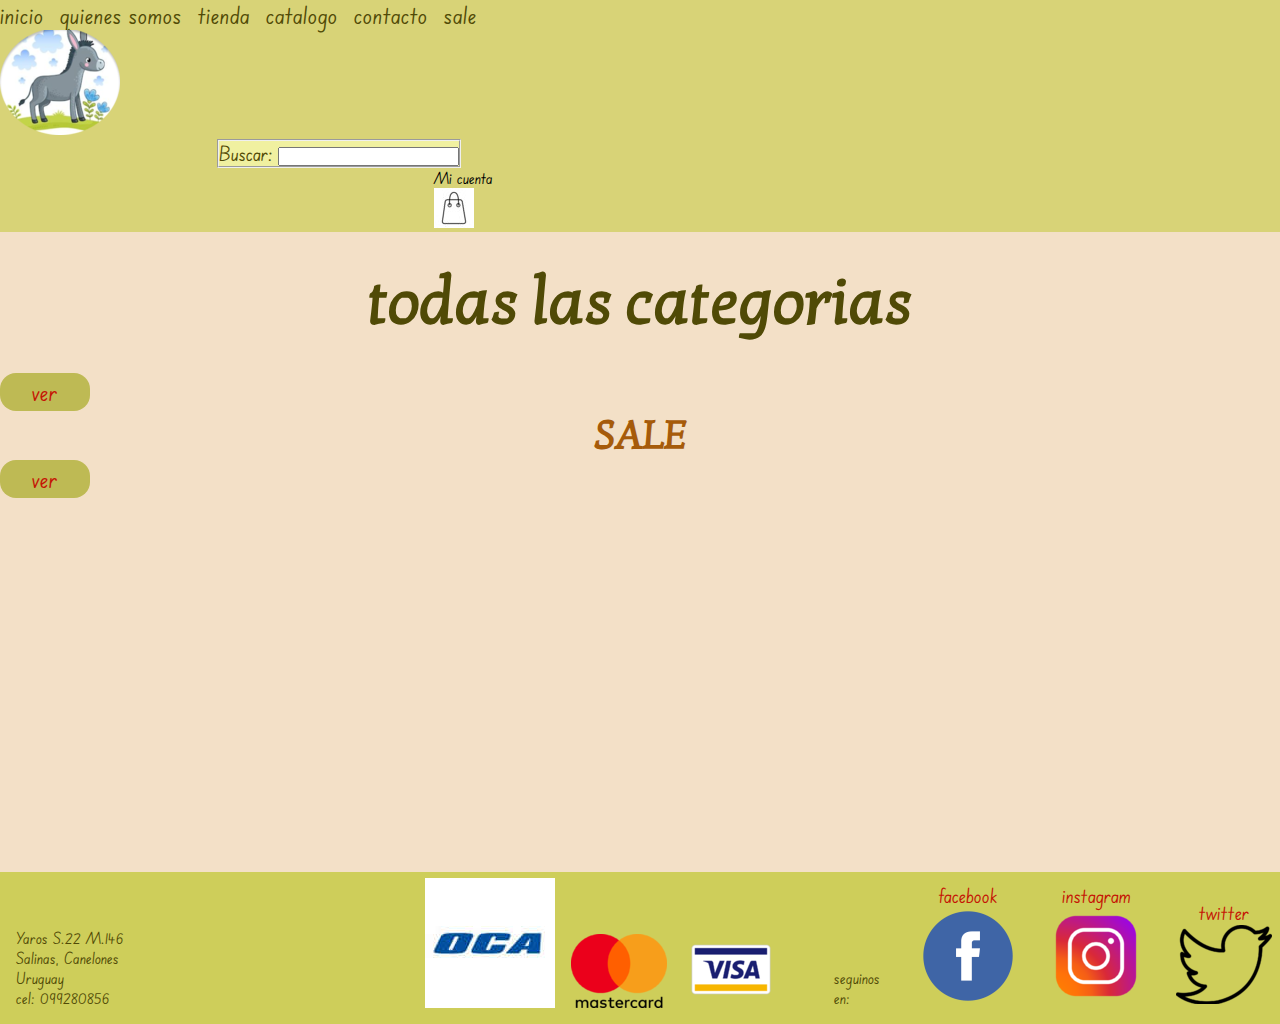
<file: pages/catalogo.html>
<!DOCTYPE html>
<html lang="es">

<head>
    <meta charset="UTF-8" />
    <meta name="viewport" content="width=device-width, initial-scale=1.0" />
    <title>Platero ropa de bebé</title>

    <link href="https://cdn.jsdelivr.net/npm/bootstrap@5.3.1/dist/css/bootstrap.min.css" rel="stylesheet" integrity="sha384-4bw+/aepP/YC94hEpVNVgiZdgIC5+VKNBQNGCHeKRQN+PtmoHDEXuppvnDJzQIu9" crossorigin="anonymous">

    <link rel="preconnect" href="https://fonts.googleapis.com">
    <link rel="preconnect" href="https://fonts.gstatic.com" crossorigin>
    <link href="https://fonts.googleapis.com/css2?family=Edu+SA+Beginner&display=swap" rel="stylesheet">

    <link rel="preconnect" href="https://fonts.googleapis.com">
    <link rel="preconnect" href="https://fonts.gstatic.com" crossorigin>
    <link href="https://fonts.googleapis.com/css2?family=Edu+SA+Beginner&family=Kotta+One&display=swap"
        rel="stylesheet">

    <link rel="stylesheet" href="../css/style.css">

</head>

<body>
    <header class="container-fluid  justify-content-around align-items-center" >
        <nav class="row ">
            <div class="items col-sm-12 col-md-3col-lg-3 col-xl-6 col-xxl-6 gap-1" >
            <ul>
                <li>
                    <a href="../index.html">inicio</a>
                </li>
                <li>
                    <a href="./quienes-somos.html">quienes somos</a>
                </li>
                <li>
                    <a href="./tienda.html">tienda</a>
                </li>
                <li><a href="#">catalogo</a></li>
                <li>
                    <a href="./contacto.html">contacto</a>
                </li>
                <li>
                    <a href="./sale.html">sale</a>
                </li>
            </ul>
        </div>
            <img class="col-sm-12 col-md-3 col-lg-2 col-xl-2 col-xxl-2 gap-2" src="../assets/img/logos/logo.png" alt="imagen de burrito logo de la marca Platero" />
            <div class="buscador col-sm-12 col-md-3 col-lg-3 col-xl-2 col-xxl-2 gap-1">
                <form action="">
                    <fieldset>
                        <label for="Buscar">Buscar:</label>
                        <input type="text" id="Buscar" />
                    </fieldset>
                </form>
            </div>
            <div class="mi-cuenta col-sm-12 col-md-3 col-lg-4 col-xl-2 col-xxl-2 gap-1">
                <p>Mi cuenta</p>
                <img src="../assets/img/logos/bag2.jpg" alt="logo de bolsa de compras" />
            </div>
        </nav>
    </header>
    <main class=" catalogo d-flex flex-column justify-content-center align-items-center">
            <h1 class=" align-self-center">todas las categorias </h1>
            <button type="button" class=" align-self-center btn btn-primary" style="--bs-btn-padding-y: .3rem; --bs-btn-padding-x: 2.5rem; --bs-btn-font-size: .2rem;" > <a href="#"> ver </a></button>
            <h2 class="align-self-center mt-3 mb-3"> SALE </h2>
            <button type="button" class=" align-self-center btn btn-secondary mb-5 " style="--bs-btn-padding-y: .3rem; --bs-btn-padding-x: 2.5rem; --bs-btn-font-size: .2rem;"> <a href="#"> ver </a></button>
    </main>
    <footer class="d-flex justify-content-center align-items-center ">
        <div class="direccion d-none d-mg-block align-self-center">
            <p >
                Yaros S.22 M.146 <br />
                Salinas, Canelones <br />
                Uruguay <br />
                cel: 099280856
            </p>
        </div>
        <div class="tarjetas align-self-center d-none d-lg-block">
            <img src="../assets/img/logos/oca.jpg" alt=" logo tarjeta de credito oca card" />
            <img src="../assets/img/logos/mastercard_payment_method_icon_142750.png"
                alt=" logo tarjeta de credito master card" />
            <img src="../assets/img/logos/1490135017-visa_82256.png" alt=" logo tarjeta de credito visa" />
        </div>
        <div class="redes d-none d-sm-block align-self-center">
            <ul>
                <li>seguinos en:
                </li>
                <li> <a href="https://es-la.facebook.com/" target="_blank"> facebook</a>
                    <img src="../assets/img/logos/facebook_icon-icons.com_59205.png" alt="logo de facebook">
                </li>
                <li> <a href="https://www.instagram.com/" target="_blank"> instagram</a>
                    <img src="../assets/img/logos/3721672-instagram_108066.png" alt="logo de instagram">
                </li>
                <li><a href="https://twitter.com/?lang=es" target="_blank">twitter</a>
                    <img src="../assets/img/logos/1485969399-twitersocialnetworkbrandlogo_78853.png"
                        alt="logo de twitter">
                </li>
            </ul>
        </div>
    </footer>

    <script src="https://cdn.jsdelivr.net/npm/@popperjs/core@2.11.8/dist/umd/popper.min.js" integrity="sha384-I7E8VVD/ismYTF4hNIPjVp/Zjvgyol6VFvRkX/vR+Vc4jQkC+hVqc2pM8ODewa9r" crossorigin="anonymous"></script>
<script src="https://cdn.jsdelivr.net/npm/bootstrap@5.3.1/dist/js/bootstrap.min.js" integrity="sha384-Rx+T1VzGupg4BHQYs2gCW9It+akI2MM/mndMCy36UVfodzcJcF0GGLxZIzObiEfa" crossorigin="anonymous"></script>
</body>

</html>
</file>
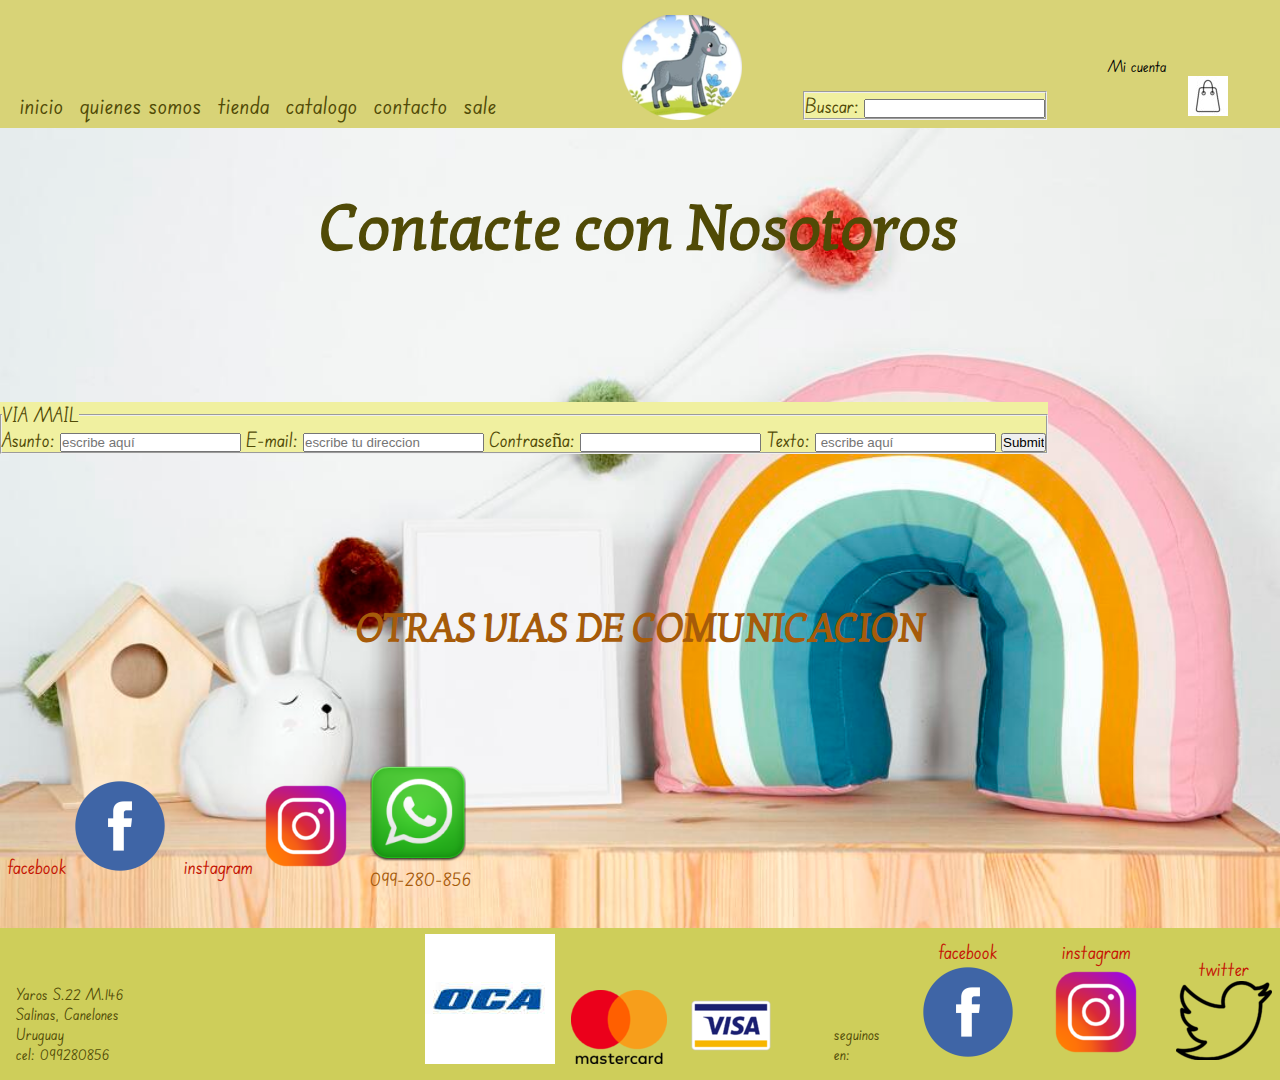
<file: pages/contacto.html>
<!DOCTYPE html>
<html lang="es">

<head>
    <meta charset="UTF-8" />
    <meta name="viewport" content="width=device-width, initial-scale=1.0" />
    <title>Platero ropa de bebé</title>

    <link rel="preconnect" href="https://fonts.googleapis.com">
    <link rel="preconnect" href="https://fonts.gstatic.com" crossorigin>
    <link href="https://fonts.googleapis.com/css2?family=Edu+SA+Beginner&display=swap" rel="stylesheet">

    <link rel="preconnect" href="https://fonts.googleapis.com">
    <link rel="preconnect" href="https://fonts.gstatic.com" crossorigin>
    <link href="https://fonts.googleapis.com/css2?family=Edu+SA+Beginner&family=Kotta+One&display=swap"
        rel="stylesheet">

    <link rel="stylesheet" href="../css/style.css">
</head>

<body>
    <header>
        <nav class="navbar">
            <div class="items">
            <ul>
                <li>
                    <a href="../index.html">inicio</a>
                </li>
                <li>
                    <a href="./quienes-somos.html">quienes somos</a>
                </li>
                <li>
                    <a href="./tienda.html">tienda</a>
                </li>
                <li><a href="./catalogo.html">catalogo</a></li>
                <li>
                    <a href="#">contacto</a>
                </li>
                <li>
                    <a href="./sale.html">sale</a>
                </li>
            </ul>
        </div>
            <img src="../assets/img/logos/logo.png" alt="imagen de burrito logo de la marca Platero" />
            <div class="buscador">
                <form action="">
                    <fieldset>
                        <label for="Buscar">Buscar:</label>
                        <input type="text" id="Buscar" />
                    </fieldset>
            </div>
            </form>
            <div class="mi-cuenta">
                <p>Mi cuenta</p>
                <img src="../assets/img/logos/bag2.jpg" alt="logo de bolsa de compras" />
            </div>
        </nav>
    </header>
    <main class="grid">
            <h1>Contacte con Nosotoros</h1>
            <div class="formulario">
            <form action="">
                <fieldset>
                    <legend>VIA MAIL</legend>
                    <label for="Asunto">Asunto:</label>
                    <input type="text" id="Asunto" placeholder="escribe aquí" required />
                    <label for="email">E-mail:</label>
                    <input type="email" id="email" placeholder="escribe tu direccion" required />
                    <label for="contraseña"> Contraseña:</label>
                    <input type="password" id="contraseña" required />
                    <label for="Texto">Texto:</label>
                    <input type="text" id="texto" placeholder=" escribe aquí" />
                    <input type="submit" />
                </fieldset>
            </form>
            </div>
            <h2>OTRAS VIAS DE COMUNICACION</h2>
                <ul class="otrasvias">
                    <li> <a href="https://es-la.facebook.com/" target="_blank"> facebook</a>
                    <img src="../assets/img/logos/facebook_icon-icons.com_59205.png" alt="logo de facebook" />
                    </li>
                    <li> <a href="https://www.instagram.com/" target="_blank"> instagram</a>
                    <img src="../assets/img/logos/3721672-instagram_108066.png" alt="logo de instagram" />
                    </li>
                    <li>
                    <img src="../assets/img/logos/whichapplication_conversation_email_phone_7097.png"
                        alt="logo de whatsapp" />
                    <p> 099-280-856</p>
                    </li>
                </ul>
    </main>
    <footer>
        <div class="direccion">
            <p>
                Yaros S.22 M.146 <br />
                Salinas, Canelones <br />
                Uruguay <br />
                cel: 099280856
            </p>
        </div>
        <div class="tarjetas">
            <img src="../assets/img/logos/oca.jpg" alt=" logo tarjeta de credito oca card" />
            <img src="../assets/img/logos/mastercard_payment_method_icon_142750.png"
                alt=" logo tarjeta de credito master card" />
            <img src="../assets/img/logos/1490135017-visa_82256.png" alt=" logo tarjeta de credito visa" />
        </div>
        <div class="redes">
            <ul>
                <li>seguinos en:
                </li>
                <li> <a href="https://es-la.facebook.com/" target="_blank"> facebook</a>
                    <img src="../assets/img/logos/facebook_icon-icons.com_59205.png" alt="logo de facebook" />
                </li>
                <li> <a href="https://www.instagram.com/" target="_blank"> instagram</a>
                    <img src="../assets/img/logos/3721672-instagram_108066.png" alt="logo de instagram" />
                </li>
                <li><a href="https://twitter.com/?lang=es" target="_blank">twitter</a>
                    <img src="../assets/img/logos/1485969399-twitersocialnetworkbrandlogo_78853.png"
                        alt="logo de twitter" />
                </li>
            </ul>
        </div>
    </footer>
</body>

</html>
</file>
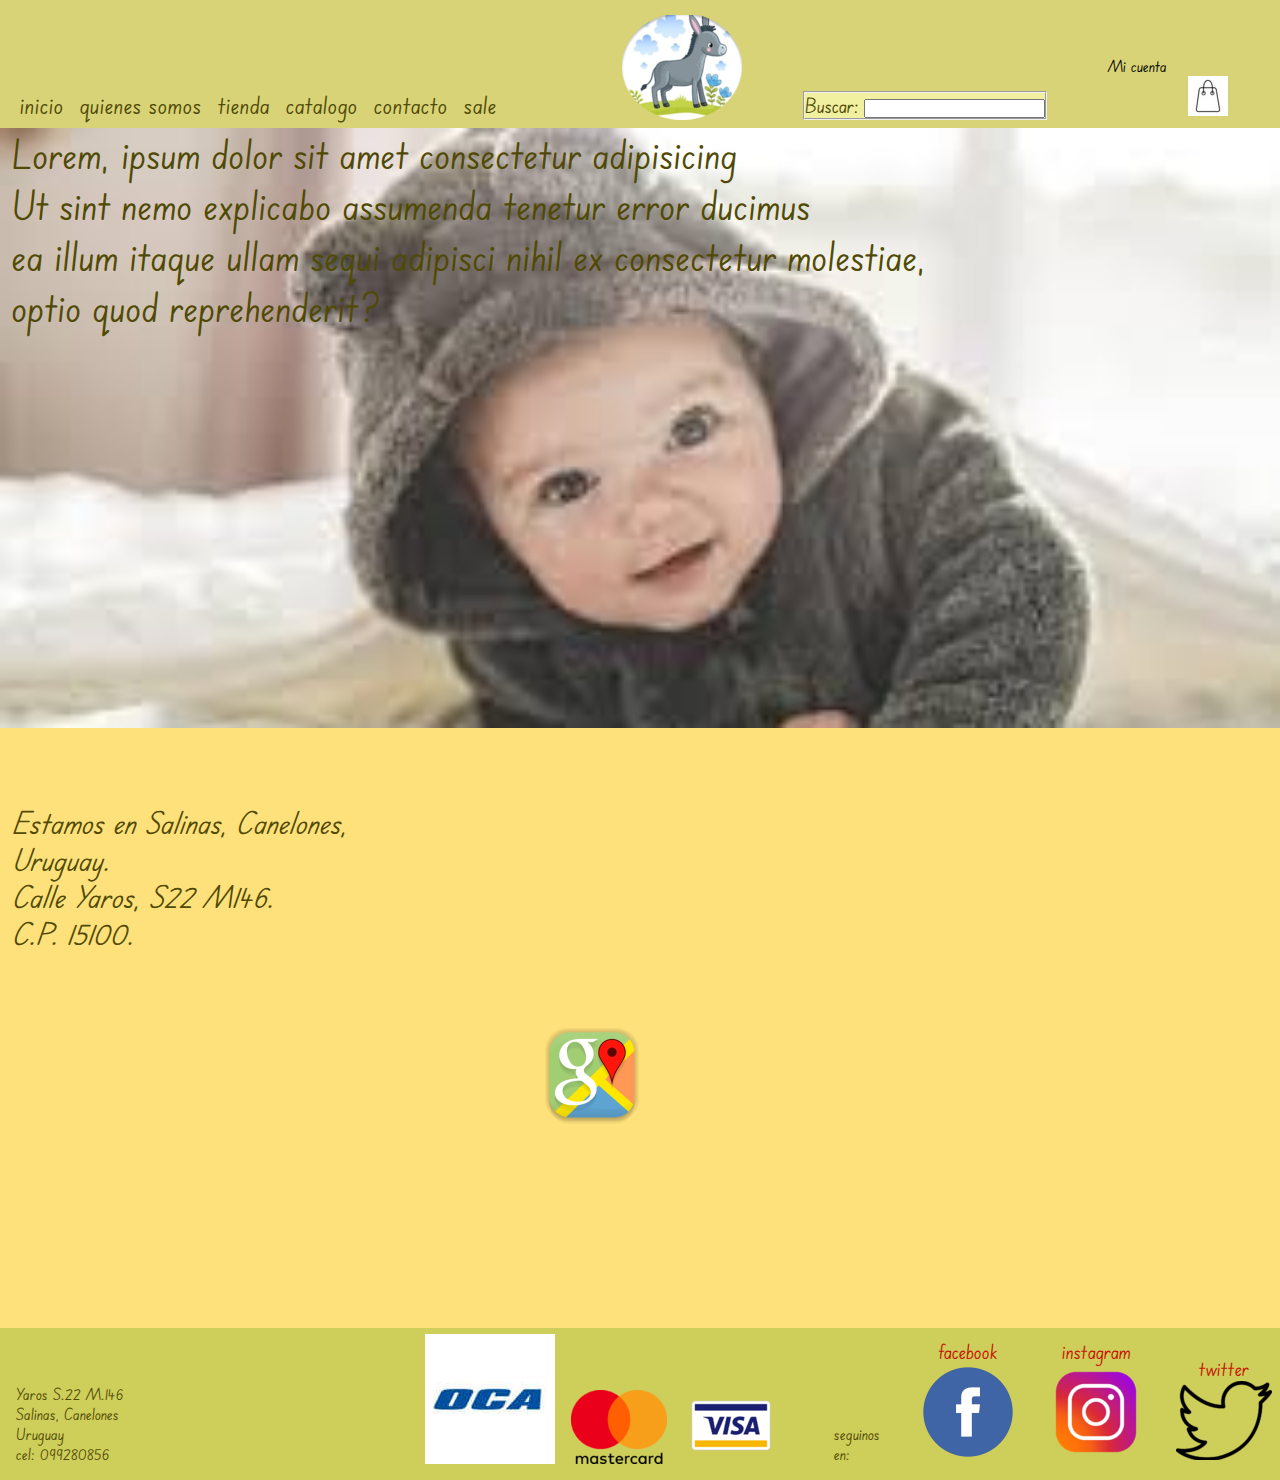
<file: pages/quienes-somos.html>
<!DOCTYPE html>
<html lang="es">

<head>
    <meta charset="UTF-8" />
    <meta name="viewport" content="width=device-width, initial-scale=1.0" />
    <title>Platero ropa de bebé</title>

    <link rel="preconnect" href="https://fonts.googleapis.com">
    <link rel="preconnect" href="https://fonts.gstatic.com" crossorigin>
    <link href="https://fonts.googleapis.com/css2?family=Edu+SA+Beginner&display=swap" rel="stylesheet">

    <link rel="preconnect" href="https://fonts.googleapis.com">
    <link rel="preconnect" href="https://fonts.gstatic.com" crossorigin>
    <link href="https://fonts.googleapis.com/css2?family=Edu+SA+Beginner&family=Kotta+One&display=swap"
        rel="stylesheet">

    <link rel="stylesheet" href="../css/style.css">
</head>

<body>
    <header>
        <nav class="navbar">
            <div class="items">
            <ul>
                <li>
                    <a href="../index.html">inicio</a>
                </li>
                <li>
                    <a href="#">quienes somos</a>
                </li>
                <li>
                    <a href="./tienda.html">tienda</a>
                </li>
                <li><a href="./catalogo.html">catalogo</a></li>
                <li>
                    <a href="./contacto.html">contacto</a>
                </li>
                <li>
                    <a href="./sale.html">sale</a>
                </li>
            </ul>
        </div>
            <img src="../assets/img/logos/logo.png" alt="imagen de burrito logo de la marca Platero" />
            <div class="buscador">
                <form action="">
                    <fieldset>
                        <label for="Buscar">Buscar:</label>
                        <input type="text" id="Buscar" />
                    </fieldset>
                </form>
            </div>
            <div class="mi-cuenta">
                <p>Mi cuenta</p>
                <img src="../assets/img/logos/bag2.jpg" alt="logo de bolsa de compras" />
            </div>
        </nav>
    </header>
    <main class="grid1">
        <section class="sectionQuienesPrinicpal ">
            <div>
                <p>
                    Lorem, ipsum dolor sit amet consectetur adipisicing <br />Ut sint nemo
                    explicabo assumenda tenetur error ducimus <br />
                    ea illum itaque ullam sequi adipisci nihil ex consectetur molestiae,
                    <br />optio quod reprehenderit?
                </p>
            </div>
        </section>
        <section class="ubicacion">
            <p>
                Estamos en Salinas, Canelones, <br />Uruguay. <br />
                Calle Yaros, S22 M146. <br />C.P. 15100.
            </p>
        </section>
        <section class="logo">
            <img src=" ../assets/img/google_location_maps_22371.png" alt="logo de google map">
        </section>
        <section class="mapa">
            <iframe
                src="https://www.google.com/maps/embed?pb=!1m18!1m12!1m3!1d3277.5328077544664!2d-55.85239212507264!3d-34.767359866157484!2m3!1f0!2f0!3f0!3m2!1i1024!2i768!4f13.1!3m3!1m2!1s0x959f8aad72b374d9%3A0x83e225fe8c27fed8!2sYaros%2C%2015100%20Salinas%2C%20Departamento%20de%20Canelones!5e0!3m2!1ses-419!2suy!4v1691249580407!5m2!1ses-419!2suy"
                width="400" height="300" style="border: 0" allowfullscreen="" loading="lazy"
                referrerpolicy="no-referrer-when-downgrade"></iframe>
        </section>
    </main>
    <footer>
        <div class="direccion">
            <p>
                Yaros S.22 M.146 <br />
                Salinas, Canelones <br />
                Uruguay <br />
                cel: 099280856
            </p>
        </div>
        <div class="tarjetas">
            <img src="../assets/img/logos/oca.jpg" alt=" logo tarjeta de credito oca card" />
            <img src="../assets/img/logos/mastercard_payment_method_icon_142750.png"
                alt=" logo tarjeta de credito master card" />
            <img src="../assets/img/logos/1490135017-visa_82256.png" alt=" logo tarjeta de credito visa" />
        </div>
        <div class="redes">
            <ul>
                <li>seguinos en:
                </li>
                <li> <a href="https://es-la.facebook.com/" target="_blank"> facebook</a>
                    <img src="../assets/img/logos/facebook_icon-icons.com_59205.png" alt="logo de facebook" />
                </li>
                <li> <a href="https://www.instagram.com/" target="_blank"> instagram</a>
                    <img src="../assets/img/logos/3721672-instagram_108066.png" alt="logo de instagram" />
                </li>
                <li><a href="https://twitter.com/?lang=es" target="_blank">twitter</a>
                    <img src="../assets/img/logos/1485969399-twitersocialnetworkbrandlogo_78853.png"
                        alt="logo de twitter" />
                </li>
            </ul>
        </div>
    </footer>
</body>

</html>
</file>
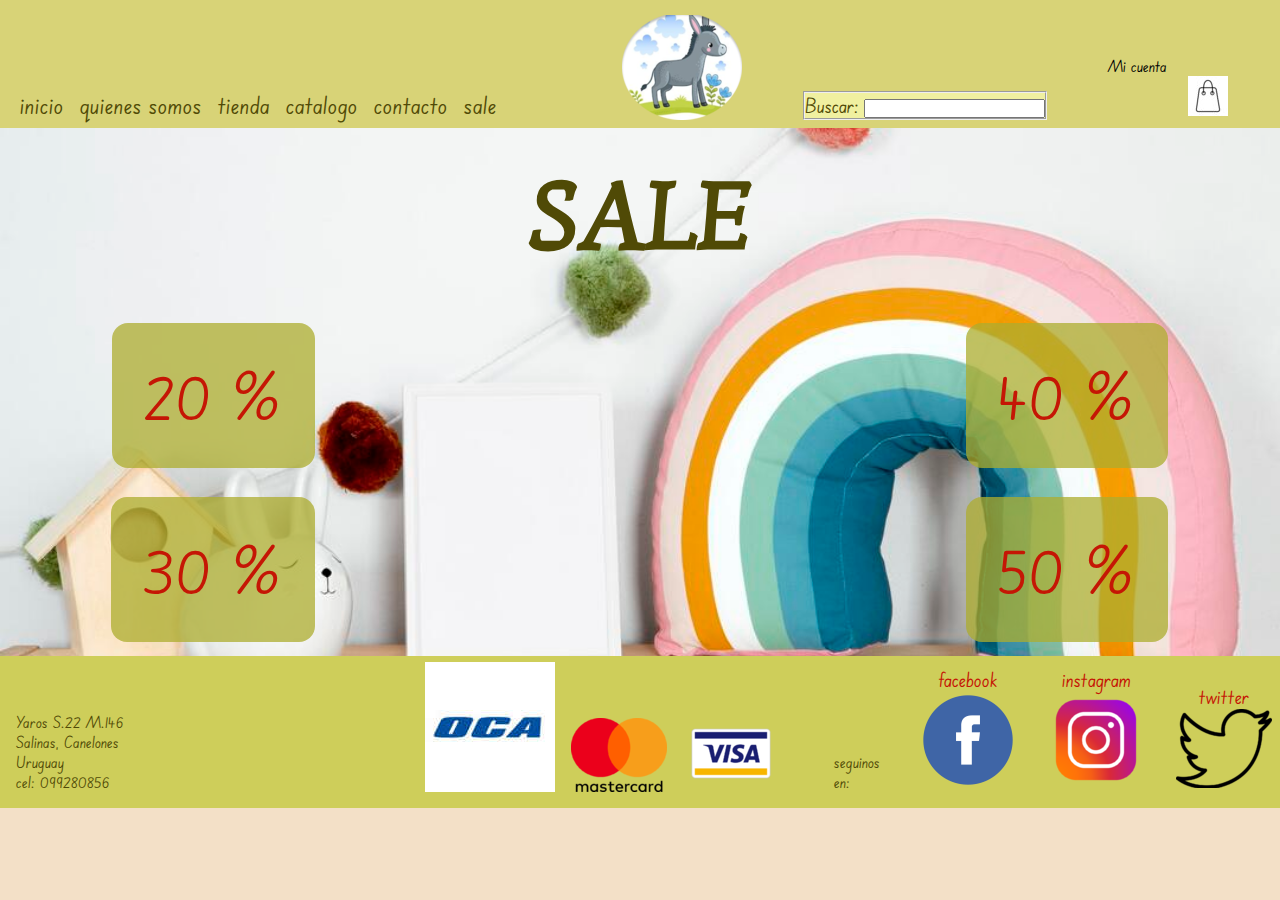
<file: pages/sale.html>
<!DOCTYPE html>
<html lang="es">

<head>
    <meta charset="UTF-8" />
    <meta name="viewport" content="width=device-width, initial-scale=1.0" />
    <title>Platero ropa de bebé</title>

    <link rel="preconnect" href="https://fonts.googleapis.com">
    <link rel="preconnect" href="https://fonts.gstatic.com" crossorigin>
    <link href="https://fonts.googleapis.com/css2?family=Edu+SA+Beginner&display=swap" rel="stylesheet">

    <link rel="preconnect" href="https://fonts.googleapis.com">
    <link rel="preconnect" href="https://fonts.gstatic.com" crossorigin>
    <link href="https://fonts.googleapis.com/css2?family=Edu+SA+Beginner&family=Kotta+One&display=swap"
        rel="stylesheet">

    <link rel="stylesheet" href="../css/style.css">
</head>

<body>
    <header> 
        <nav class="navbar">
        <div class="items">
            <ul>
                <li>
                    <a href="../index.html">inicio</a>
                </li>
                <li>
                    <a href="./quienes-somos.html">quienes somos</a>
                </li>
                <li>
                    <a href="./tienda.html">tienda</a>
                </li>
                <li><a href="./catalogo.html">catalogo</a></li>
                <li>
                    <a href="./contacto.html">contacto</a>
                </li>
                <li>
                    <a href="#">sale</a>
                </li>
            </ul>
        </div>
            <img src="../assets/img/logos/logo.png" alt="imagen de burrito logo de la marca Platero" />
            <div class="buscador">
                <form action="">
                    <fieldset>
                        <label for="Buscar">Buscar:</label>
                        <input type="text" id="Buscar" />
                    </fieldset>
                </form>
            </div>
            <div class="mi-cuenta">
                <p>Mi cuenta</p>
                <img src="../assets/img/logos/bag2.jpg" alt="logo de bolsa de compras" />
            </div>
        </nav>
    </header>
    <main class="grid-sale">
        <div class="sale">
            <h1>SALE</h1>
        </div>
        <div class="boton1"> <button > <a href="./catalogo.html">20 %</a></button>
        </div>
        <div class="boton2"> <button > <a href="./catalogo.html">30 %</a></button>
        </div>
        <div class="boton3"> <button > <a href="./catalogo.html">40 %</a></button>
        </div>
        <div class="boton4"> <button > <a href="./catalogo.html">50 %</a></button>
        </div>
    </main>
    <footer>
        <div class="direccion">
            <p>
                Yaros S.22 M.146 <br />
                Salinas, Canelones <br />
                Uruguay <br />
                cel: 099280856
            </p>
        </div>
        <div class="tarjetas">
            <img src="../assets/img/logos/oca.jpg" alt=" logo tarjeta de credito oca card" />
            <img src="../assets/img/logos/mastercard_payment_method_icon_142750.png"
                alt=" logo tarjeta de credito master card" />
            <img src="../assets/img/logos/1490135017-visa_82256.png" alt=" logo tarjeta de credito visa" />
        </div>
        <div class="redes">
            <ul>
                <li>seguinos en:
                </li>
                <li> <a href="https://es-la.facebook.com/" target="_blank"> facebook</a>
                    <img src="../assets/img/logos/facebook_icon-icons.com_59205.png" alt="logo de facebook" />
                </li>
                <li> <a href="https://www.instagram.com/" target="_blank"> instagram</a>
                    <img src="../assets/img/logos/3721672-instagram_108066.png" alt="logo de instagram" />
                </li>
                <li><a href="https://twitter.com/?lang=es" target="_blank">twitter</a>
                    <img src="../assets/img/logos/1485969399-twitersocialnetworkbrandlogo_78853.png"
                        alt="logo de twitter" />
                </li>
            </ul>
        </div>
    </footer>
</body>

</html>
</file>
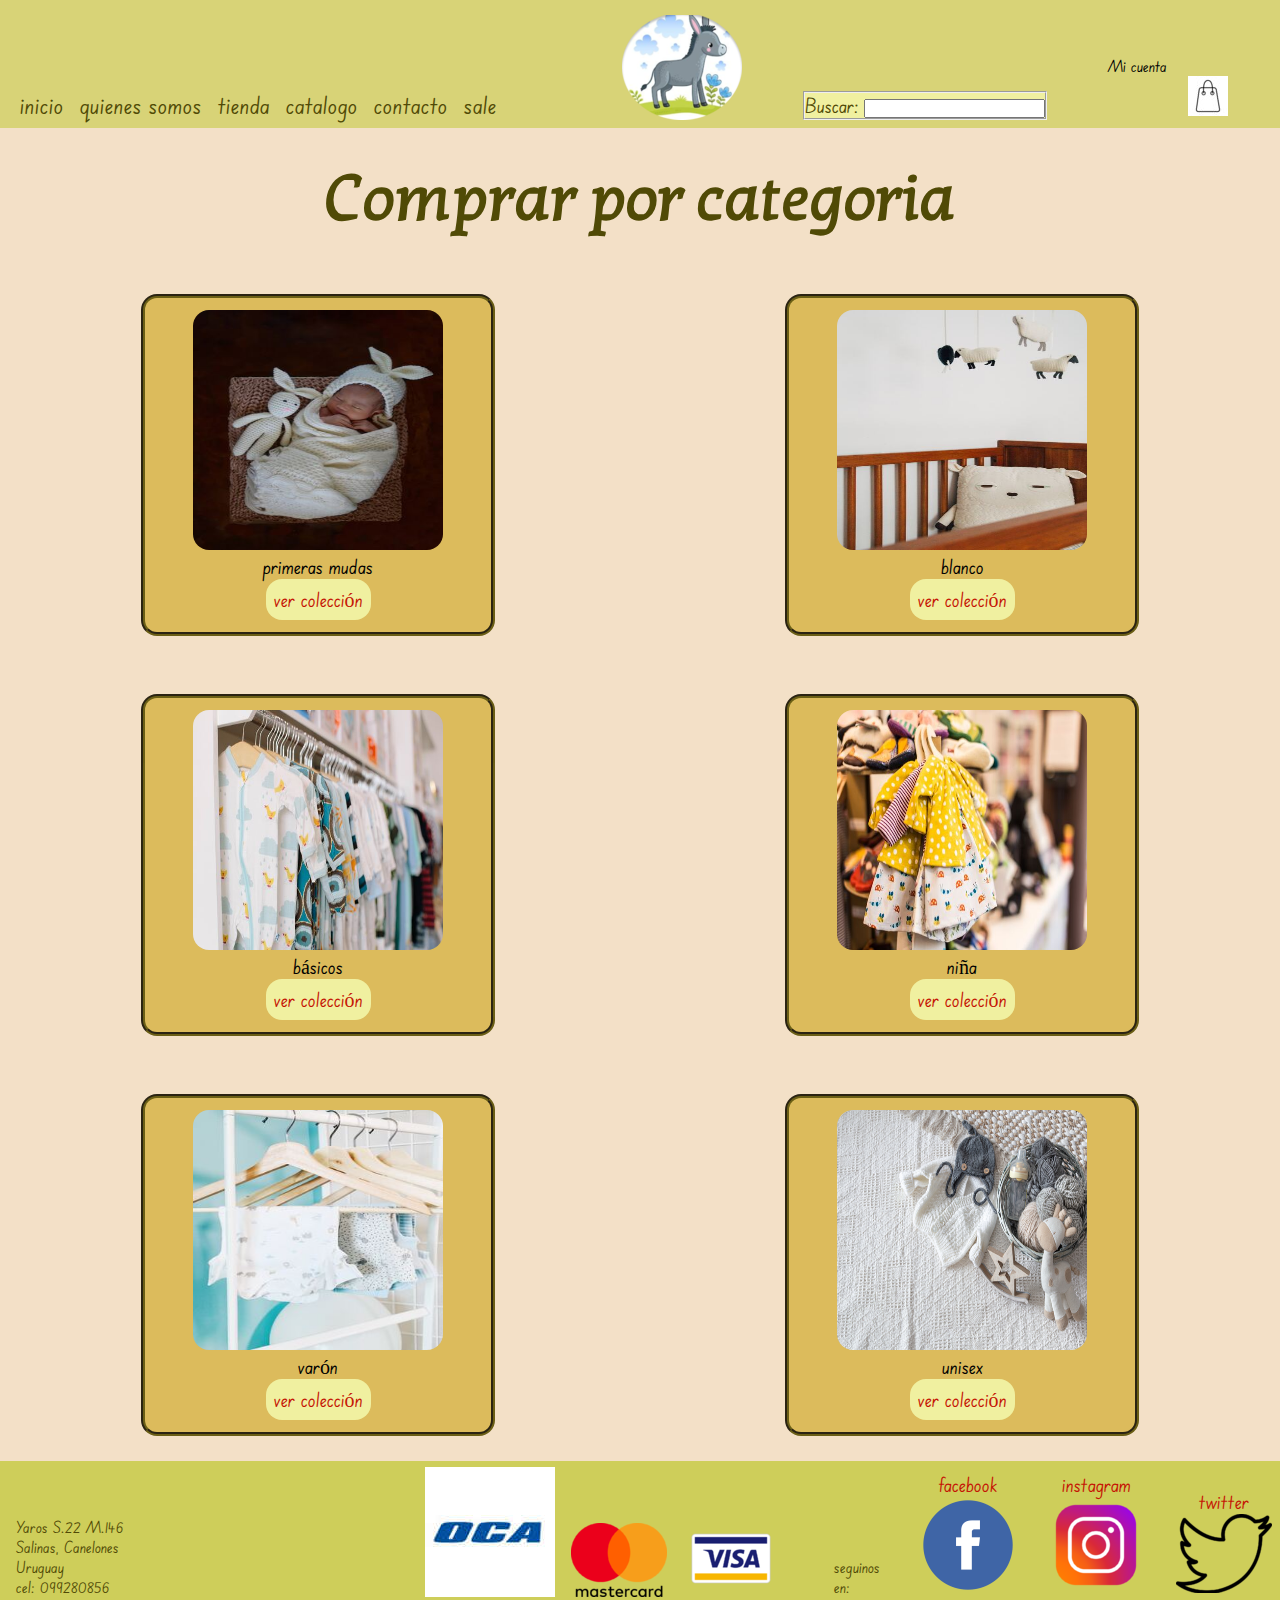
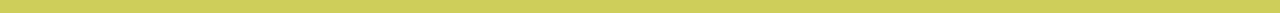
<file: pages/tienda.html>
<!DOCTYPE html>
<html lang="es">

<head>
    <meta charset="UTF-8" />
    <meta name="viewport" content="width=device-width, initial-scale=1.0" />
    <title>Platero ropa de bebé</title>

    <link rel="preconnect" href="https://fonts.googleapis.com">
    <link rel="preconnect" href="https://fonts.gstatic.com" crossorigin>
    <link href="https://fonts.googleapis.com/css2?family=Edu+SA+Beginner&display=swap" rel="stylesheet">

    <link rel="preconnect" href="https://fonts.googleapis.com">
    <link rel="preconnect" href="https://fonts.gstatic.com" crossorigin>
    <link href="https://fonts.googleapis.com/css2?family=Edu+SA+Beginner&family=Kotta+One&display=swap"
        rel="stylesheet">

    <link rel="stylesheet" href="../css/style.css">
</head>

<body>
    <header>
        <nav class="navbar">
        <div class="items">
            <ul>
                <li>
                    <a href="../index.html">inicio</a>
                </li>
                <li>
                    <a href="./quienes-somos.html">quienes somos</a>
                </li>
                <li>
                    <a href="#">tienda</a>
                </li>
                <li><a href="./catalogo.html">catalogo</a></li>
                <li>
                    <a href="./contacto.html">contacto</a>
                </li>
                <li>
                    <a href="./sale.html">sale</a>
                </li>
            </ul>
        </div>
            <img src="../assets/img/logos/logo.png" alt="imagen de burrito logo de la marca Platero" />
            <div class="buscador">
                <form action="">
                    <fieldset>
                        <label for="Buscar">Buscar:</label>
                        <input type="text" id="Buscar" />
                    </fieldset>
                </form>
            </div>
            <div class="mi-cuenta">
                <p>Mi cuenta</p>
                <img src="../assets/img/logos/bag2.jpg" alt="logo de bolsa de compras" />
            </div>
        </nav>
    </header>
    <main>
        <section>
            <h1>Comprar por categoria</h1>
        </section>
        <section class="cards">
            <article class="card1">
                <img src="../assets/img/ropa/primera-muda.jpg" alt="imagen de bebé con primera muda" />
                <p>primeras mudas</p>
                <button> <a href="./catalogo.html">ver colección</a></button>
            </article>
            <article class=" card2">
                <img src="../assets/img/ropa/blanco.jpg" alt=" imagen ropa de cama de bebé" />
                <p>blanco</p>
                <button> <a href="./catalogo.html">ver colección</a></button>
            </article>
            <article class="card3">
                <img src="../assets/img/ropa/basicos.jpg" alt=" imagen de ropa basica de bebé" />
                <p>básicos</p>
                <button> <a href="./catalogo.html">ver colección</a></button>
            </article>
            <article class="card4">
                <img src="../assets/img/ropa/niña.jpg" alt=" imagen de ropa de bebé niña" />
                <p>niña</p>
                <button> <a href="./catalogo.html">ver colección</a></button>
            </article>
            <article class="card5">
                <img src="../assets/img/ropa/varon.jpg" alt="imagen de ropa de bebé varón" />
                <p>varón</p>
                <button> <a href="./catalogo.html">ver colección</a></button>
            </article>
            <article class="card6">
                <img src="../assets/img/ropa/unisex.jpg" alt=" imagen de ropa de bebé color unisex" />
                <p>unisex</p>
                <button> <a href="./catalogo.html">ver colección</a></button>
            </article>
        </section>
    </main>
    <footer>
        <div class="direccion">
            <p>
                Yaros S.22 M.146 <br />
                Salinas, Canelones <br />
                Uruguay <br />
                cel: 099280856
            </p>
        </div>
        <div class=" tarjetas">
            <img src="../assets/img/logos/oca.jpg" alt=" logo tarjeta de credito oca card" />
            <img src="../assets/img/logos/mastercard_payment_method_icon_142750.png"
                alt=" logo tarjeta de credito master card" />
            <img src="../assets/img/logos/1490135017-visa_82256.png" alt=" logo tarjeta de credito visa" />
        </div>
        <div class="redes">
            <ul>
                <li>seguinos en:
                </li>
                <li> <a href="https://es-la.facebook.com/" target="_blank"> facebook</a>
                    <img src="../assets/img/logos/facebook_icon-icons.com_59205.png" alt="logo de facebook" />
                </li>
                <li> <a href="https://www.instagram.com/" target="_blank"> instagram</a>
                    <img src="../assets/img/logos/3721672-instagram_108066.png" alt="logo de instagram" />
                </li>
                <li><a href="https://twitter.com/?lang=es" target="_blank">twitter</a>
                    <img src="../assets/img/logos/1485969399-twitersocialnetworkbrandlogo_78853.png"
                        alt="logo de twitter" />
                </li>
            </ul>
        </div>
    </footer>
</body>

</html>
</file>
<file: css/style.css>
/* colores::
color: #898121 ;
color: #CECE5A;
color: #FFE17B ;
color: #E7B10A ;
color :#FD8D14 ;
color: #C51605 ;

tipografia:

font-family: 'Edu SA Beginner', cursive;
font-family: 'Kotta One', serif;
*/

* {
    margin: 0;
    padding: 0;
    box-sizing: border-box;
    
    
}

body {
    font-family: "Edu SA Beginner", cursive;
    background-color: rgb(243, 224, 199);

}

/*----header-------------*/
header {

    display: flex;
    background-color: rgba(206, 206, 90, 0.74);

}

.navbar {
    display: flex;
    justify-content: space-around;
    align-content: center;
    align-items: flex-end;
    justify-items: auto;
    width: 100%;
    height: 7rem;
    margin: 8px 6px 8px 6px;

}

.items {
    justify-content: flex-start;
    align-content: flex-start;
} 

.items ul{
    display: flex;
    justify-items: flex-start;
}

.items li {

    list-style: none;
    text-align: left;
    padding-right: 1rem;
}

.items ul li a {
    color: rgb(80, 74, 6);
    text-decoration: none;
    text-align: left;
    font-family: "Edu SA Beginner", cursive;
    font-size: 1.5rem;
}

.navbar img {
    justify-self: flex-end;
    align-self: flex-end;
    padding-right: 2rem;
    padding-left: 5rem;
}

.buscador {
    justify-self: flex-end;
    align-self: flex-end;
    padding-right: 2rem;
}

.mi-cuenta {
    justify-self: flex-end;
    align-self: flex-end;
    gap: 0.25rem;
}

/*-----fin----header---------*/

/*------footer--------------*/
footer {
    background-color: rgb(206, 206, 90);
    display: flex;
    justify-content: space-between;
    color: rgb(80, 74, 6);
    text-decoration: none;
    font-family: "Edu SA Beginner", cursive;
    font-size: 1rem;
    padding: 0.5rem 0.5rem 0.5rem 0.5rem;
}

.direccion {
    display: flex;
    justify-content: flex-start;
    align-items: end;
    width: 100%;
    height: 8rem;
    padding: 4px;
    margin: 4px;
}

.direccion p {
    font-size: 1rem;
}

.tarjetas {
    display: flex;
    justify-content: flex-start;
    align-items: end;
    width: 100%;
    height: 8rem;
    gap: 1rem;
    padding: 4px;
    margin: 4px;
}

.redes ul {
    display: flex;
    justify-content: center;
    align-items: end;
    width: 100%;
    height: 8rem;
    gap: 2rem;
    padding: 4px;
    margin: 4px;
}

.redes ul li {
    list-style: none;
}

.redes ul li a {
    display: flex;
    justify-content: center;
    align-items: center;
    font-family: "Edu SA Beginner", cursive;
    font-size: 1.25rem;
    text-decoration: none;
    color: #c51605;
}

/*---fin----footer-------*/

/*---inicio--*/
h1 {
    color: rgb(80, 74, 6);
    text-align: center;
    font-family: "Kotta One", serif;
    font-size: 4rem;
    padding: 2rem 2rem;
}

h2 {
    font-family: "Kotta One", serif;
    color: rgb(166, 91, 10);
    text-align: center;
    font-size: 2.5rem;
}

.sectionIndexPrincipal {
    display: flex;
    flex-direction: column;
    width: 100%;
    height: 31.25rem;
    justify-content: center;
    align-items: center;
    text-align: center;
    gap: 6rem;
    background-color: rgb(240, 240, 160);
    background-image: url("../assets/img/bebe-pies.jpg");
    background-repeat: no-repeat;
    background-size: cover;
    background-position: center;
}

.sectionIndexPrincipal button {
    padding: .5rem;
    text-align: center;
    border-radius: 1rem;
    background-color: rgb(240, 240, 160);
    border: none;
    justify-self: center;
    align-self: center;
}

.sectionIndexPrincipal button a {
    font-family: "Edu SA Beginner", cursive;
    text-decoration: none;
    color: #c51605;
    text-align: center;
    font-size: 1.25rem;
}

.sectionIndexSecundaria {
    display: flex;
    justify-content: center;
    background-color: #ffe07b96;
    width: 100%;
    height: 22rem;
    background-size: cover;
    background-position: center;
}

.sectionIndexSecundaria video {
    background-color: rgb(177, 167, 55);
    width: 35%;
    height: 20rem;
    background-size: cover;
    padding: 10px 20px;
    padding: 1.25rem;
    box-sizing: border-box;
    border-width: 10px;
    border-style: groove;
    border-color: rgb(166, 91, 10);
    border-radius: 0.5rem;
    box-shadow: #8d731fa4;
    margin: 16px 10px 4px 16px;
}

/*-----media-query----inicio*----*/

@media(max-width: 1170px) {
    .mi-cuenta {
        display: none;
    }
}


@media(max-width: 1024px) {


    .navbar {
        display: flex;
        justify-content: center;
        align-items: flex-end;
        width: 100%;
        height: auto;
    }

    .navbar img {
        padding-right: 4rem;

    }

    .items ul {
        justify-self: left;
        align-self: flex-end;
        text-align: left;

    }

    .buscador {
        display: none;
    }

    .direccion {
        justify-content: space-around;
        align-items: flex-end;
    }


}

@media (max-width: 990px) {
    .items ul li a{
        font-size: 1rem;
    }

    .direccion {
        width: 13.75rem;
        height: 5rem;
        justify-content: center;
    }
    
    .direccion p {
        font-size: .75rem;
        justify-self: flex-end;
        align-self: self-start;
    }
    
    .redes ul {
        align-items: start;
    }

    .redes li {
        align-items: flex-start; 
        font: size .75rem;
    }

    .redes ul img {
        width: 1.875rem;
        height: fit-content;
        justify-content: center;
        align-content: center;
    } }
@media (max-width: 768px) {

    footer {
        width: 100%;
        height: 400px;
        flex-direction: column;
        justify-content: space-around;
        align-content: center;
        align-items: center;
        padding-bottom: 3rem;
    }

    .navbar {
        display: flex;
        justify-content: center;
        align-items: flex-end;
        width: 100%;
        height: auto;
    }

    .navbar img {
        padding-right: 2rem;
    }

    .items {
        padding-left: 2rem;
    }

    .items ul {
        justify-self: center;
        align-self: flex-end;
        text-align: left;

    }

    .buscador {
        display: none;
    }

    .direccion {
        justify-content: flex-start;
        align-items: flex-start;
        padding-bottom: 3rem;
    }

    .direccion {
        width: 7.5rem;
        height: 6.25rem;
        justify-content: flex-end;
    }

    .direccion p {
        font-size: .75rem;
        justify-self: flex-end;
        align-self: self-end;
    }

    .tarjetas {
        display: none;
    }

    .redes ul {
        flex-direction: column;
        align-items: flex-end;
    }

    .redes li {
        align-items: flex-start;
    }

    .redes ul img {
        width: 1.875rem;
        height: fit-content;

    }

    .redes li {
        font: size .75rem;
    }

    h1 {
        font-size: 2rem;
        padding: 1rem 1rem;
    }

    h2 {
        font-size: 1.25rem;
    }
}

@media(max-width: 480px ){
    
    .navbar{
        display: flex;
        width:100%;
        padding-right: 6rem;
        
        
    }
    .items {
        display:flex;
        flex-wrap: wrap;
        width: 7rem;
        height: 7.5rem;
        justify-content:flex-start;
        align-content: flex-start;
        align-items:flex-start;
        padding-left: 2rem;
        padding-bottom: 1rem;
        
    }
    .items ul{
        display: flex; 
        flex-direction: column;
        width: auto ;
        height:6.5rem; 
        
    }
    .items li{
        padding-right: 0px;
        
    }
    .navbar img{
        width: 8rem;
        height:7rem;
        padding-right: .25rem;
        padding-left: 1rem;
        }
    footer{
        width:100%;
        height: 25rem;
        justify-content: center;
        align-items: center;
    } 
    .direccion p {
        display: none;
    }
    .tarjetas img {
        display: none;
    }
    
    }

@media (max-width:320px) { 
    .navbar {
        display: flex;
        width: 100%;
        height: 120px;
        justify-content:center;
        }

    .items {
        justify-content: flex-start;
        align-content: flex-start;
        justify-items: center;
        align-items: center;
        padding-left: 0.25rem;
        padding-right: 1rem;
    }
    .items ul {
        display: flex;
        flex-direction: column;
        height: auto;
        width: auto;
        padding-right: 0%;
        padding-left: 0%;
        justify-content: flex-start;
        align-items: flex-start;
    }
    .items li {
        text-align: center;
    }
    .items ul li a {
        font-size: 10px;
    }

    .navbar img {
        height:auto;
        width: auto;
        padding-right: 1rem;
        
    }
}



/*----------fin de inicio----------*/

/*------quienes-somos-----*/
.grid1 {
    display: grid;
    width: 100%;
    height: 75rem;
    grid-template-columns: 25% 25% 25% 25%;
    grid-template-rows: 25% 25% 25% 25%;
    grid-template-areas:
        "sectionQuienesPrinicpal sectionQuienesPrinicpal sectionQuienesPrinicpal sectionQuienesPrinicpal"
        "sectionQuienesPrinicpal sectionQuienesPrinicpal sectionQuienesPrinicpal sectionQuienesPrinicpal"
        "ubicacion ubicacion mapa mapa"
        "logo logo mapa mapa";
    justify-content: space-between;
    background-color: #ffe17b;
}

.sectionQuienesPrinicpal {
    grid-area: sectionQuienesPrinicpal;
    background-image: url("../assets/img/bebe-peludo.jpg");
    background-repeat: no-repeat;
    background-position: 40%;
    height: 37.5rem;
    background-size: cover;
}

.sectionQuienesPrinicpal div p {
    color: rgb(80, 74, 6);
    margin-left: .75rem;
    text-align: left;
    font-size: 2.5rem;
    font-weight: 37.5rem;
}


.ubicacion {

    grid-area: ubicacion;
    justify-self: flex-start;
    align-self: center;
    font-size: 1.875rem;
    margin-left: .75rem;
    color: rgb(80, 74, 6);
    text-align: left;
    font-style: italic;
    font-weight: 25rem;
}

.logo {

    grid-area: logo;
    justify-self: flex-end;
    align-self: self-start;

}

.mapa {

    grid-area: mapa;
    justify-self: center;
    align-self: center;

}

/*---------fin---quienes-somos--------*/

/*-----contacto-----*/

.grid {
    display: grid;
    width: 100%;
    height: 75rem;
    grid-template-columns: 25% 25% 25% 25%;
    grid-template-rows: 1fr 1fr 1fr 1fr;
    grid-template-areas:
        "h1 h1 h1 h1"
        "formulario formulario formulario formulario"
        "h2 h2 h2 h2"
        "otrasvias otrasvias otrasvias otrasvias";
    justify-content: center;
    align-items: center;
    background-image: url("../assets/img/fondos/background-sale.jpg");
    height: 50rem;
    background-repeat: no-repeat;
    background-position: 400%;
    background-size: cover;

}

h1 {
    grid-area: h1;
    justify-self: center;

}

.formulario {
    grid-area: formulario;
    justify-self: flex-start;

}

h2 {
    grid-area: h2;
    justify-self: center;

}

.otrasvias {
    grid-area: otrasvias;
    display: flex;
    justify-self: flex-start;
    align-self: center;
    padding-left: .5rem;
    gap: 1rem;

}

.otrasvias li {
    list-style: none;
    align-self: center;

}

.otrasvias li a {
    font-family: "Edu SA Beginner", cursive;
    font-size: 1.25rem;
    text-decoration: none;
    color: #c51605;
}

.otrasvias li p {
    font-family: "Edu SA Beginner", cursive;
    font-size: 1.25rem;
    text-decoration: none;
    color: rgb(166, 91, 10);
}

form {
    background-color: rgb(240, 240, 160);
}

form fieldset legend {
    color: rgb(80, 74, 6);
    text-decoration: none;
    text-align: left;
    font-family: "Edu SA Beginner", cursive;
    font-size: 1.25rem;
}

form fieldset label {
    color: rgb(80, 74, 6);
    text-decoration: none;
    font-family: "Edu SA Beginner", cursive;
    font-size: 1.25rem;
}

/*-------fin---contacto------*/

/*-----tienda----------------*/
.cards {
    display: flex;
    flex-wrap: wrap;
    justify-content: space-around;
    align-items: center;
    text-align: center;
    gap: 0.5rem;
    border-width: 4px;
}

.cards article {
    height: auto;
    margin: 1.5625rem 7.25rem;
    padding: 0.75rem 3rem;
    border-width: 4px;
    border-style: groove;
    border-color: rgba(80, 74, 6, 0.808);
    border-radius: 1rem;
    box-shadow: #ffe17b;
    background-color: #cfa721a4;
}

.cards img {
    width: 15.625rem;
    height: 15rem;
    border-radius: 1rem;
}

.cards p {
    font-size: 1.25rem;
    justify-self: center;
    align-self: center;
    text-align: center;
}

.cards button {
    padding: .5rem;
    text-align: center;
    border-radius: 1rem;
    background-color: rgb(240, 240, 160);
    border: none;
    justify-self: center;
    align-self: center;
}

.cards button a {
    font-family: "Edu SA Beginner", cursive;
    text-decoration: none;
    color: #c51605;
    text-align: center;
    font-size: 1.25rem;


}


/*------fin---tienda----*/

/*------sale----*/
.grid-sale {
    display: grid;
    width: 100%;
    height: 33rem;
    grid-template-columns: 1fr 1fr 1fr;
    grid-template-rows: 1fr 1fr 1fr;
    justify-content: space-around;
    align-content: space-between;
    background-image: url("../assets/img/fondos/background-sale.jpg");
    background-repeat: no-repeat;
    background-position: 40%;
    background-size: cover;
}

.sale {
    grid-area: sale;
    grid-column-start: 2;
    grid-column-end: 3;
    grid-row-start: 1;
    grid-row-end: 2;
    justify-self: center;
    align-self: center;
}

.sale h1 { 
    display:grid;
    color: rgb(80, 74, 6);
    text-align: center;
    font-family: "Kotta One", serif;
    font-size: 6rem;
    padding: 2rem 2rem;
}

.boton1 {
    display:grid;
    grid-area: boton1;
    grid-column-start: 1;
    grid-column-end: 2;
    grid-row-start: 2;
    grid-row-end: 3;
    justify-content: space-around;
    justify-self: center;
    align-self: center;
    gap: 1.25rem;
}

.boton2 {
    display:grid;
    grid-area: boton2;
    grid-column-start: 1;
    grid-column-end: 2;
    grid-row-start: 3;
    grid-row-end: 4;
    justify-content: space-around;
    justify-items: center;
    align-items: center;
    justify-self: center;
    align-self: center;
    gap: 1.25rem;
}

.boton3 {
    display:grid; 
    grid-area: boton3;
    grid-column-start: 3;
    grid-column-end: 4;
    grid-row-start: 2;
    grid-row-end: 3;
    justify-content: space-around;
    justify-items: center;
    align-items: center;
    justify-self: center;
    align-self: center;
    gap: 1.25rem;
}

.boton4 {
    display:grid;
    grid-area: boton4;
    grid-column-start: 3;
    grid-column-end: 4;
    grid-row-start: 3;
    grid-row-end: 4;
    justify-content: space-around;
    justify-items: center;
    align-items: center;
    justify-self: center;
    align-self: center;
    gap: 1.25rem;
}

button {
    padding: 2rem;
    text-align: center;
    border-radius: 1rem;
    background-color: rgba(173, 173, 46, 0.753);
    border: chocolate
}

button a {
    font-family: "Edu SA Beginner", cursive;
    text-decoration: none;
    color: #c51605;
    text-align: center;
    font-size: 4rem;
}

/*-----fin----sale--*/

/*-------catalogo-----html con bootstrap---responsive---uso de grid system en nav----
flex en main y footer*/


/*-----catalogo----*/
.catalogo {
    width: 100%;
    height: 40rem;
}

.catalogo button {
    padding: .25rem 2rem .25rem 2rem;
    text-align: center;
    border-radius: 1rem;
    background-color: rgba(173, 173, 46, 0.753);
    border: chocolate
}

.catalogo button a {
    font-family: "Edu SA Beginner", cursive;
    text-decoration: none;
    color: #c51605;
    text-align: center;
    font-size: 1.5rem;
}

/*----*/
</file>
